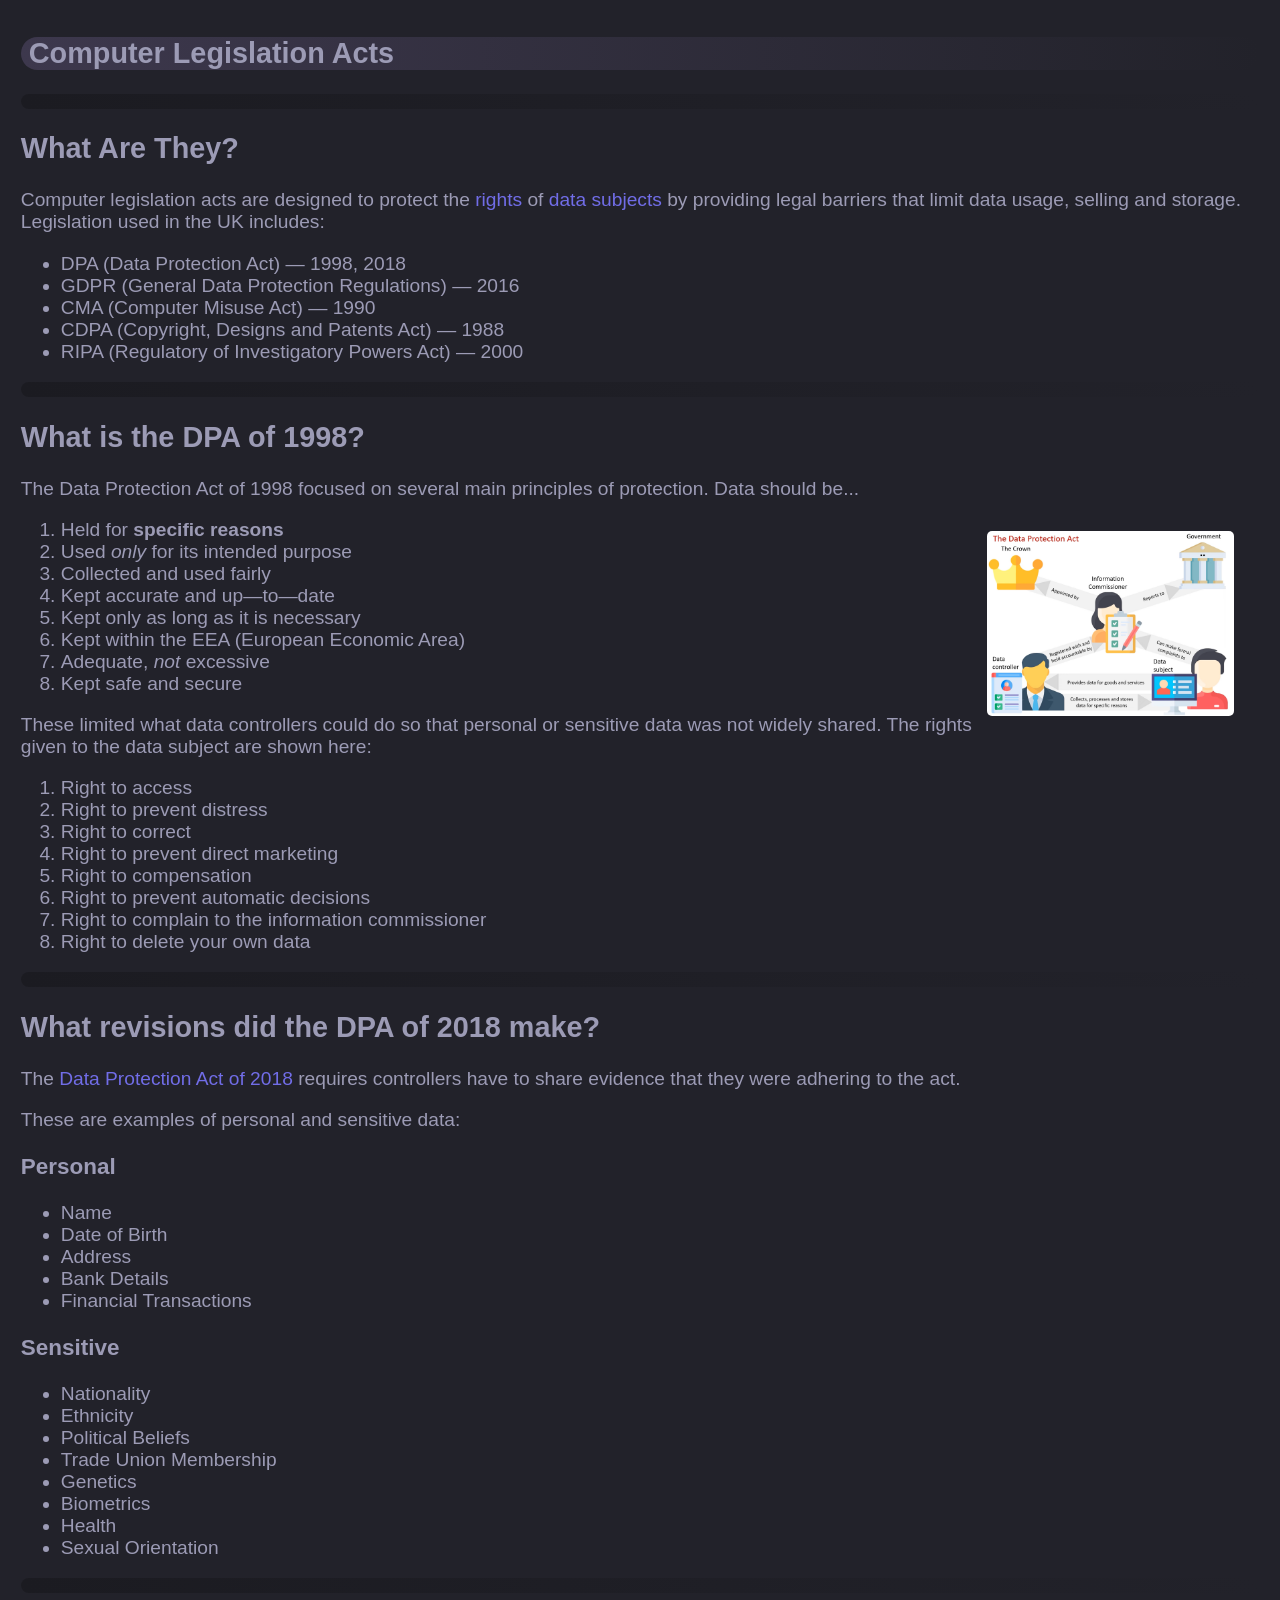
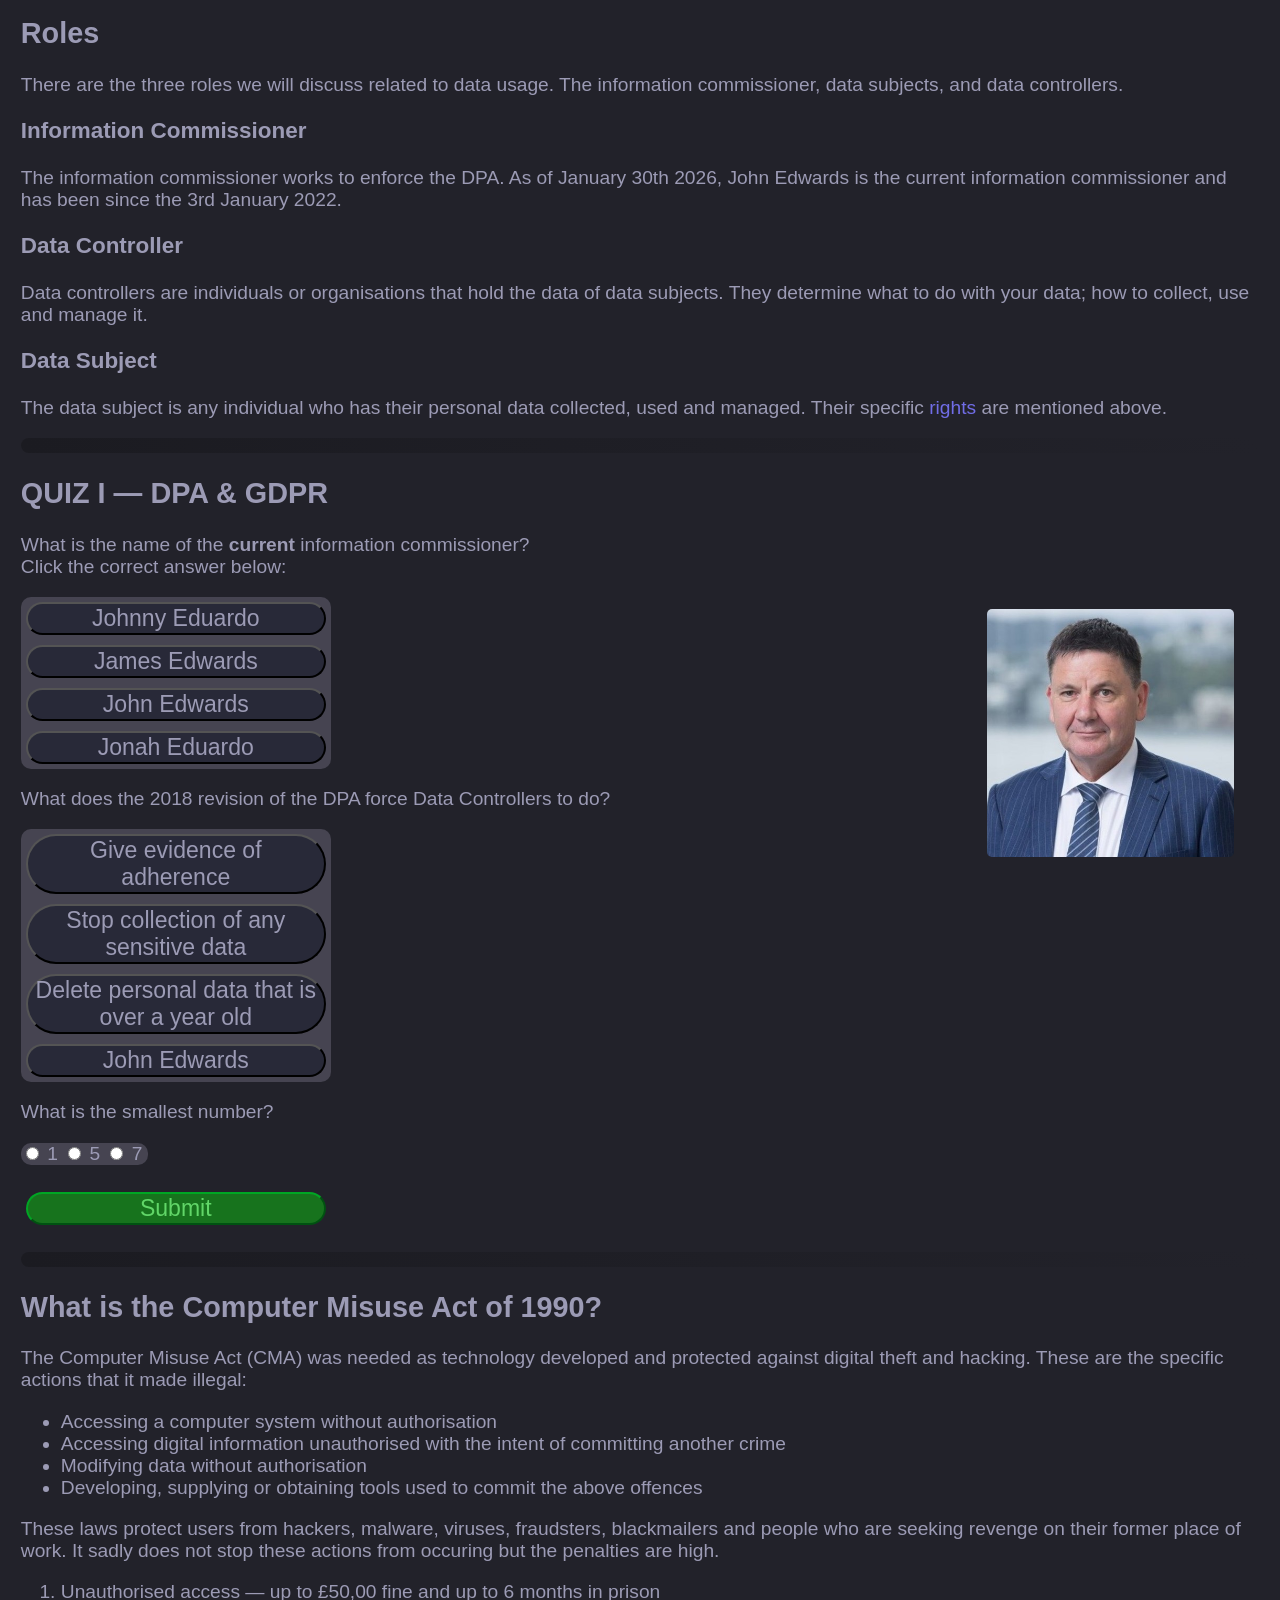
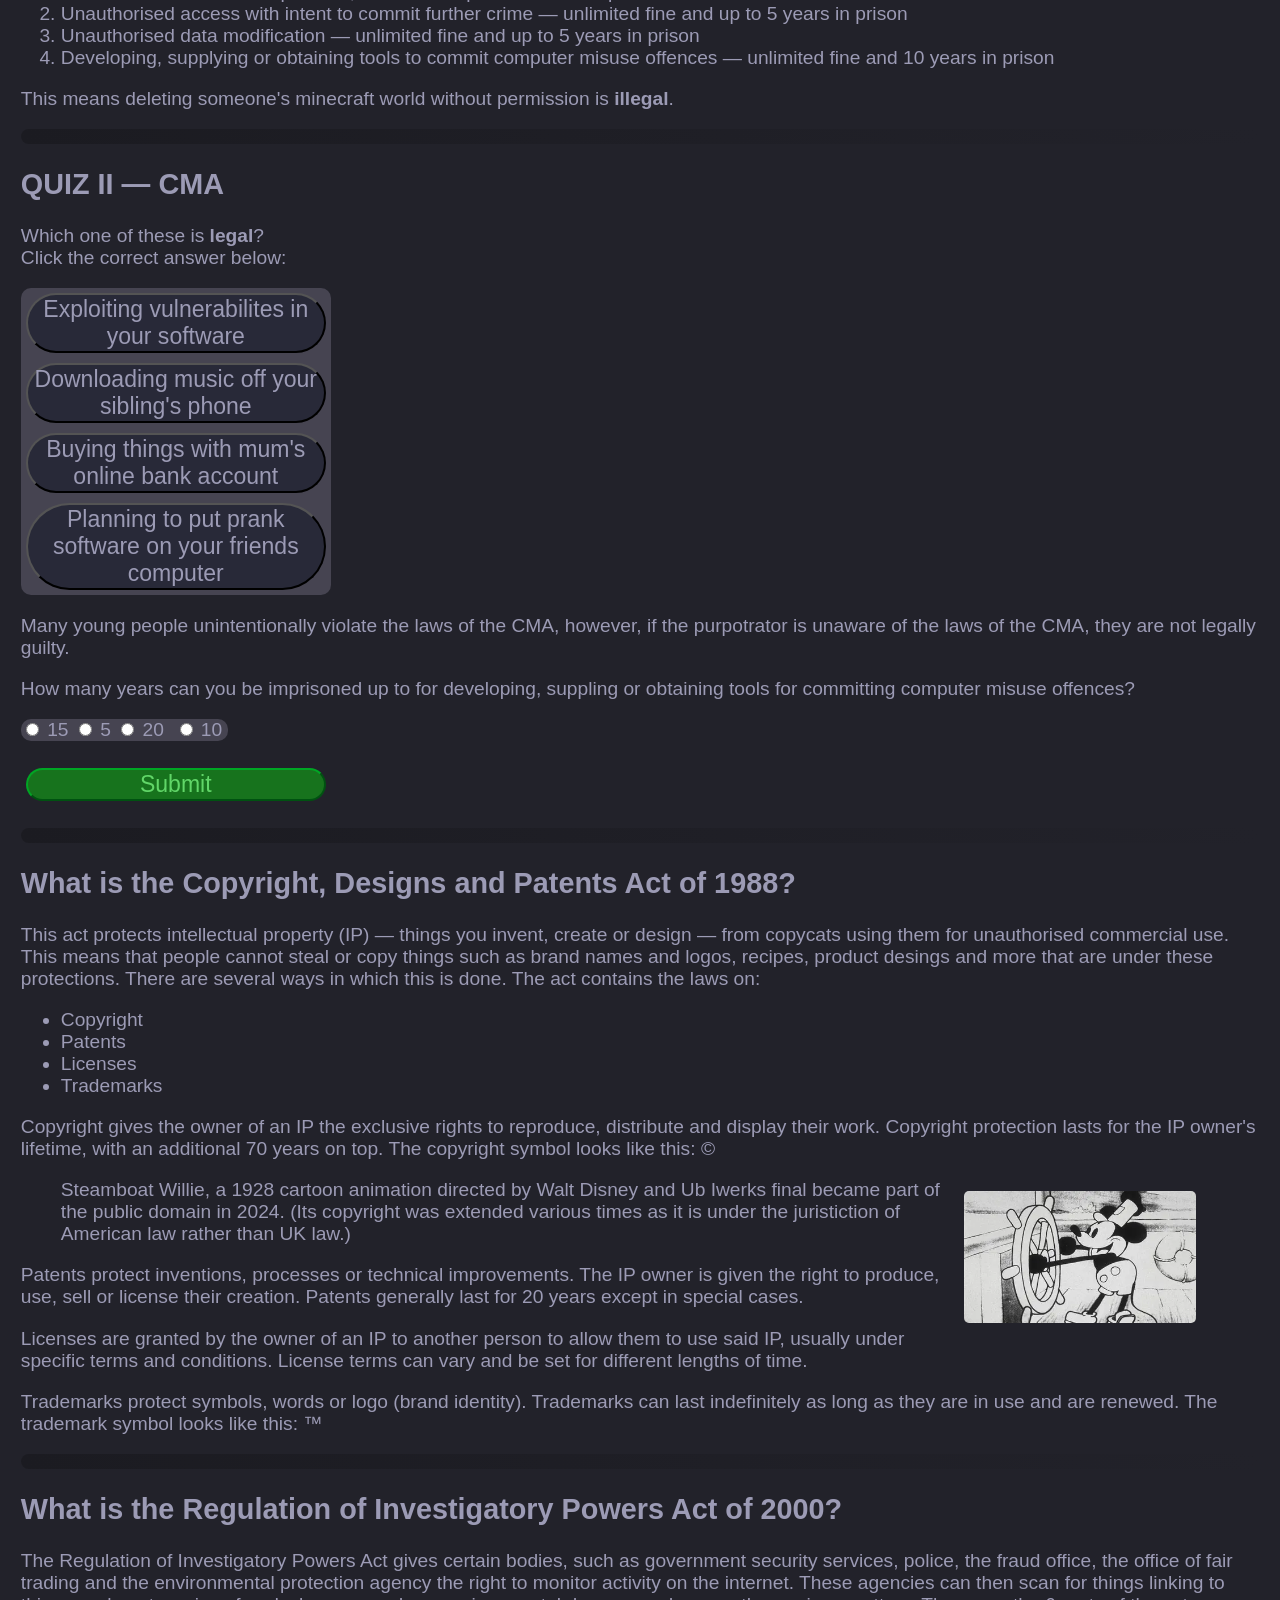
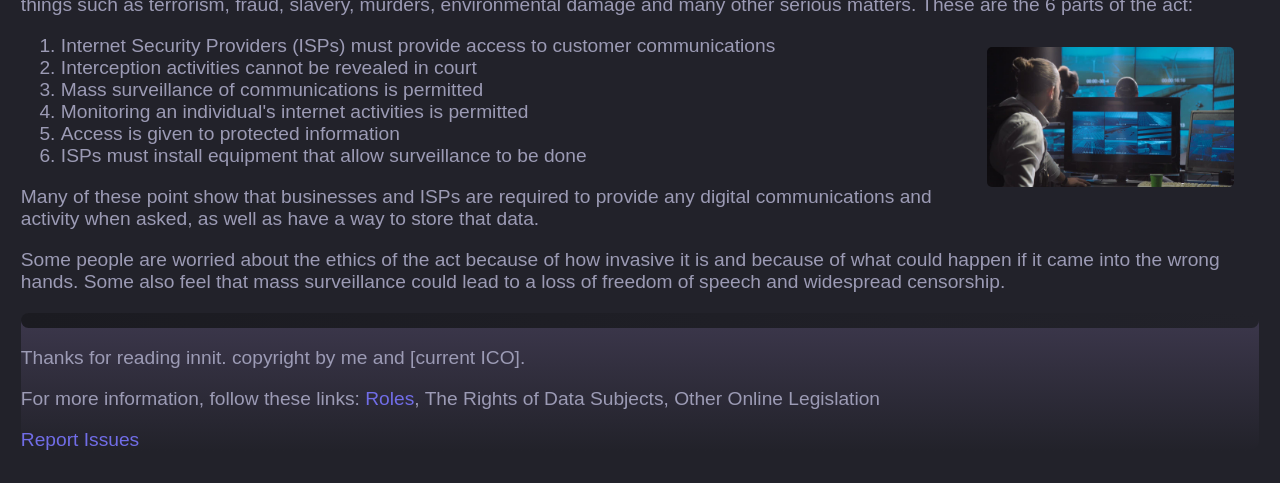
<file: index.html>
<!DOCTYPE html>
<html lang="en">
<head>
    <title>Computer Legislation</title>
    <link rel="stylesheet" href="style.css">
    <script src="script.js"></script>
</head>

<body>

<section>
     <div id="banner">
     <h1>&nbsp;Computer Legislation Acts</h1>
     </div>
     <div id="gap"></div>
     <h2>What Are They?</h2>
     <p>Computer legislation acts are designed to protect the <a id="linki" title="Navigate to Rights" href="#rights">rights</a> of <a id="linki" title="Navigate to Data Subject" href="#datasub"> data subjects</a> by providing legal barriers that limit data usage, selling and storage. Legislation used in the UK includes:</p>
     
        <ul>
            <li>DPA (Data Protection Act) &mdash; 1998, 2018</li>
            <li>GDPR (General Data Protection Regulations) &mdash; 2016</li>
            <li>CMA (Computer Misuse Act) &mdash; 1990</li>
            <li>CDPA (Copyright, Designs and Patents Act) &mdash; 1988</li>
            <li>RIPA (Regulatory of Investigatory Powers Act) &mdash; 2000</li>
        </ul>
        
</section>

<section >
    <div id="gap"></div>
    <h2 id="rights">What is the DPA of 1998?</h2>
    <p>The Data Protection Act of 1998</a> focused on several main principles of protection. Data should be...</p>
            <img id="commcontsubj" src="commcontsubj.png" alt="The roles of information commissioners, data subjects and data controllers">
        <ol>
            <li>Held for <strong>specific reasons</strong></li>
            <li>Used <em>only</em> for its intended purpose</li>
            <li>Collected and used fairly</li>
            <li>Kept accurate and up&mdash;to&mdash;date</li>
            <li>Kept only as long as it is necessary</li>
            <li>Kept within the EEA (European Economic Area)</li>
            <li>Adequate, <em>not</em> excessive</li>
            <li>Kept safe and secure</li>
        </ol>
        <p>These limited what data controllers could do so that personal or sensitive data was not widely shared. The rights given to the data subject are shown here:</p>
            <ol>
                <li>Right to access</li>
                <li>Right to prevent distress</li>
                <li>Right to correct</li>
                <li>Right to prevent direct marketing</li>
                <li>Right to compensation</li>
                <li>Right to prevent automatic decisions</li>
                <li>Right to complain to the information commissioner</li>
                <li>Right to delete your own data</li>
            </ol>
</section>

<section>
    <div id="gap"></div>
    <h2>What revisions did the DPA of 2018 make?</h2>

        <p>The <a id="linki" title="Legislation on the UK Government Website" href="https://www.legislation.gov.uk/ukpga/2018/12/contents/enacted" target="_blank">Data Protection Act of 2018</a> requires controllers have to share evidence that they were adhering to the act.</p>
</section>

<section>
        <p>These are examples of personal and sensitive data:</p>
            <h3>Personal</h3>
            <ul>
                <li>Name</li>
                <li>Date of Birth</li>
                <li>Address</li>
                <li>Bank Details</li>
                <li>Financial Transactions</li>
            </ul>
        
            <h3>Sensitive</h3>
            <ul>
                <li>Nationality</li>
                <li>Ethnicity</li>
                <li>Political Beliefs</li>
                <li>Trade Union Membership</li>
                <li>Genetics</li>
                <li>Biometrics</li>
                <li>Health</li>
                <li>Sexual Orientation</li>
            </ul>  
</section>

<section>
    <div id="gap"></div>
<h2>Roles</h2>
<p>There are the three roles we will discuss related to data usage. The information commissioner, data subjects, and data controllers.</p>
<h3>Information Commissioner</h3>
<p>The information commissioner works to enforce the DPA. As of January 30th 2026, John Edwards is the current information commissioner and has been since the 3rd January 2022.</p>
<h3>Data Controller</h3>
<p>Data controllers are individuals or organisations that hold the data of data subjects. They determine what to do with your data; how to collect, use and manage it.</p>
<h3 id="datasub">Data Subject</h3>
<p>The data subject is any individual who has their personal data collected, used and managed. Their specific <a id="linki" title="Navigate to Rights" href="#rights">rights</a> are mentioned above.</p>
</section>

<section>
    <div id="gap"></div>
<h2>QUIZ I 	&mdash; DPA & GDPR</h2>
<p>What is the name of the <strong>current</strong> information commissioner? <br> Click the correct answer below:</p>
<img id="ico" src="ICO.jpg" alt="Current ICO">
<div class="quizbox">
<button class="quiz-incorrect" onclick="alert('Incorrect.')">Johnny Eduardo</button>
<button class="quiz-incorrect" onclick="alert('Incorrect.')">James Edwards</button>
<button class="quiz-correct" onclick="alert('Correct!')">John Edwards</button>
<button class="quiz-incorrect" onclick="alert('Incorrect.')">Jonah Eduardo</button>
</div>

<p>What does the 2018 revision of the DPA force Data Controllers to do? </p>
<div class="quizbox">
<button class="quiz-correct" onclick="alert('Correct.')">Give evidence of adherence</button>
<button class="quiz-incorrect" onclick="alert('Incorrect.')">Stop collection of any sensitive data</button>
<button class="quiz-incorrect" onclick="alert('Inorrect!')">Delete personal data that is over a year old</button>
<button class="quiz-incorrect" onclick="alert('Sadly not.')">John Edwards</button>
</div>

    <p>What is the smallest number?</p>
<div id="radioQ1">
    <label>
    <input type="radio" name="rq1" value="1" class="radioQ1"> 1
    </label>
    <label>
    <input type="radio" name="rq1" value="5" class="radioQ1"> 5
    </label>
    <label>
    <input type="radio" name="rq1" value="7" class="radioQ1"> 7&nbsp;
    </label>
</div>
<br>
<button class="submit" onclick="quizResponseRq1()">Submit</button>
<br><br/>
</section>

</section>
    <div id="gap"></div>
    <h2>What is the Computer Misuse Act of 1990?</h2>
    <p>The Computer Misuse Act (CMA) was needed as technology developed and protected against digital theft and hacking. These are the specific actions that it made illegal:
    </p>
        <ul>
            <li>Accessing a computer system without authorisation</li>
            <li>Accessing digital information unauthorised with the intent of committing another crime</li>
            <li>Modifying data without authorisation</li>
            <li>Developing, supplying or obtaining tools used to commit the above offences</li>
        </ul>
        <p>These laws protect users from hackers, malware, viruses, fraudsters, blackmailers and people who are seeking revenge on their former place of work. It sadly does not stop these actions from occuring but the penalties are high.</p>
        <ol>
            <li>Unauthorised access &mdash; up to £50,00 fine and up to 6 months in prison</li>
            <li>Unauthorised access with intent to commit further crime &mdash; unlimited fine and up to 5 years in prison</li>
            <li>Unauthorised data modification &mdash; unlimited fine and up to 5 years in prison</li>
            <li>Developing, supplying or obtaining tools to commit computer misuse offences &mdash; unlimited fine and 10 years in prison</li>
        </ol>
        <p>This means deleting someone's minecraft world without permission is <strong>illegal</strong>.
        </p>
<section>

<section>
    <div id="gap"></div>
<h2>QUIZ II &mdash; CMA</h2>
<p>Which one of these is <strong>legal</strong>? <br> Click the correct answer below:</p>
<div class="quizbox">
<button class="quiz-correct" onclick="alert('Correct! This is because it is your own software. You have your own consent to make changes and your intent is just patching weaknesses in your code.')">Exploiting vulnerabilites in your software</button>
<button class="quiz-incorrect" onclick="alert('Incorrect.')">Downloading music off your sibling's phone</button>
<button class="quiz-incorrect" onclick="alert('Incorrect. Please try again.')">Buying things with mum's online bank account</button>
<button class="quiz-incorrect" onclick="alert('Incorrect. Please try again.')">Planning to put prank software on your friends computer</button>
</div>
<p>Many young people unintentionally violate the laws of the CMA, however, if the purpotrator is unaware of the laws of the CMA, they are not legally guilty.</p>
    <p>How many years can you be imprisoned up to for developing, suppling or obtaining tools for committing computer misuse offences?</p>
<div id="radioQ1">
    <label>
    <input type="radio" name="rq2" value="15" class="radioQ1"> 15
    </label>
    <label>
    <input type="radio" name="rq2" value="5" class="radioQ1"> 5
    </label>
    <label>
    <input type="radio" name="rq2" value="20" class="radioQ1"> 20&nbsp;
    </label>
    <label>
    <input type="radio" name="rq2" value="10" class="radioQ1"> 10&nbsp;
</div>
<br>
<button class="submit" onclick="quizResponseRq2()">Submit</button>
<br><br/>
</section>

<section>
    <div id="gap"></div>
    <h2>What is the Copyright, Designs and Patents Act of 1988?</h2>
    <p>This act protects intellectual property (IP) &mdash; things you invent, create or design &mdash; from copycats using them for unauthorised commercial use. This means that people cannot steal or copy things such as brand names and logos, recipes, product desings and more that are under these protections. There are several ways in which this is done. The act contains the laws on:</p>
    
    <ul>
        <li>Copyright</li>
        <li>Patents</li>
        <li>Licenses</li>
        <li>Trademarks</li>
    </ul>
    <p>Copyright gives the owner of an IP the exclusive rights to reproduce, distribute and display their work. Copyright protection lasts for the IP owner's lifetime, with an additional 70 years on top. The copyright symbol looks like this: © </p>
            <figure>
    <img id="Steamboat Willie" src="Steamboat Willie.webp" alt="Steamboat Willie (the first verison of Mickey Mouse)">
    <figcaption>Steamboat Willie, a 1928 cartoon animation directed by Walt Disney and Ub Iwerks final became part of the public domain in 2024. (Its copyright was extended various times as it is under the juristiction of American law rather than UK law.)</figcaption>
    </figure>
    <p>Patents protect inventions, processes or technical improvements. The IP owner is given the right to produce, use, sell or license their creation. Patents generally last for 20 years except in special cases. </p>
    <p>Licenses are granted by the owner of an IP to another person to allow them to use said IP, usually under specific terms and conditions. License terms can vary and be set for different lengths of time.</p>
    <p>Trademarks protect symbols, words or logo (brand identity). Trademarks can last indefinitely as long as they are in use and are renewed. The trademark symbol looks like this: ™</p>
</section>

<section>
    <div id="gap"></div>
    <h2>What is the Regulation of Investigatory Powers Act of 2000?</h2>
    <p>The Regulation of Investigatory Powers Act gives certain bodies, such as government security services, police, the fraud office, the office of fair trading and the environmental protection agency the right to monitor activity on the internet. These agencies can then scan for things linking to things such as terrorism, fraud, slavery, murders, environmental damage and many other serious matters. These are the 6 parts of the act:</p>
    <img id="ripa" src="RIPA.jpeg" alt="Surveillance team looking at multiple different screens">
    <ol>
        <li>Internet Security Providers (ISPs) must provide access to customer communications</li>
        <li>Interception activities cannot be revealed in court</li>
        <li>Mass surveillance of communications is permitted</li>
        <li>Monitoring an individual's internet activities is permitted</li>
        <li>Access is given to protected information</li>
        <li>ISPs must install equipment that allow surveillance to be done</li>
    </ol>
    <p>Many of these point show that businesses and ISPs are required to provide any digital communications and activity when asked, as well as have a way to store that data.</p>
    <p>Some people are worried about the ethics of the act because of how invasive it is and because of what could happen if it came into the wrong hands. Some also feel that mass surveillance could lead to a loss of freedom of speech and widespread censorship.</p>
</section>





<footer id="bottomplate">
    <div id="gap"></div>
    <p>Thanks for reading innit. copyright by me and [current ICO].</p>
    <p>For more information, follow these links: <a target="_blank" title="Video on the roles present in the DPA" id="linki" href="https://www.youtube.com/watch?v=dQw4w9WgXcQ">Roles</a>, The Rights of Data Subjects, Other Online Legislation</p>
    <a id="linki" href="https://github.com/LinusRiches/HTML-Computer-Legislations/issues"><p>Report Issues</p></a>
</footer>

</body>
</html>
</file>
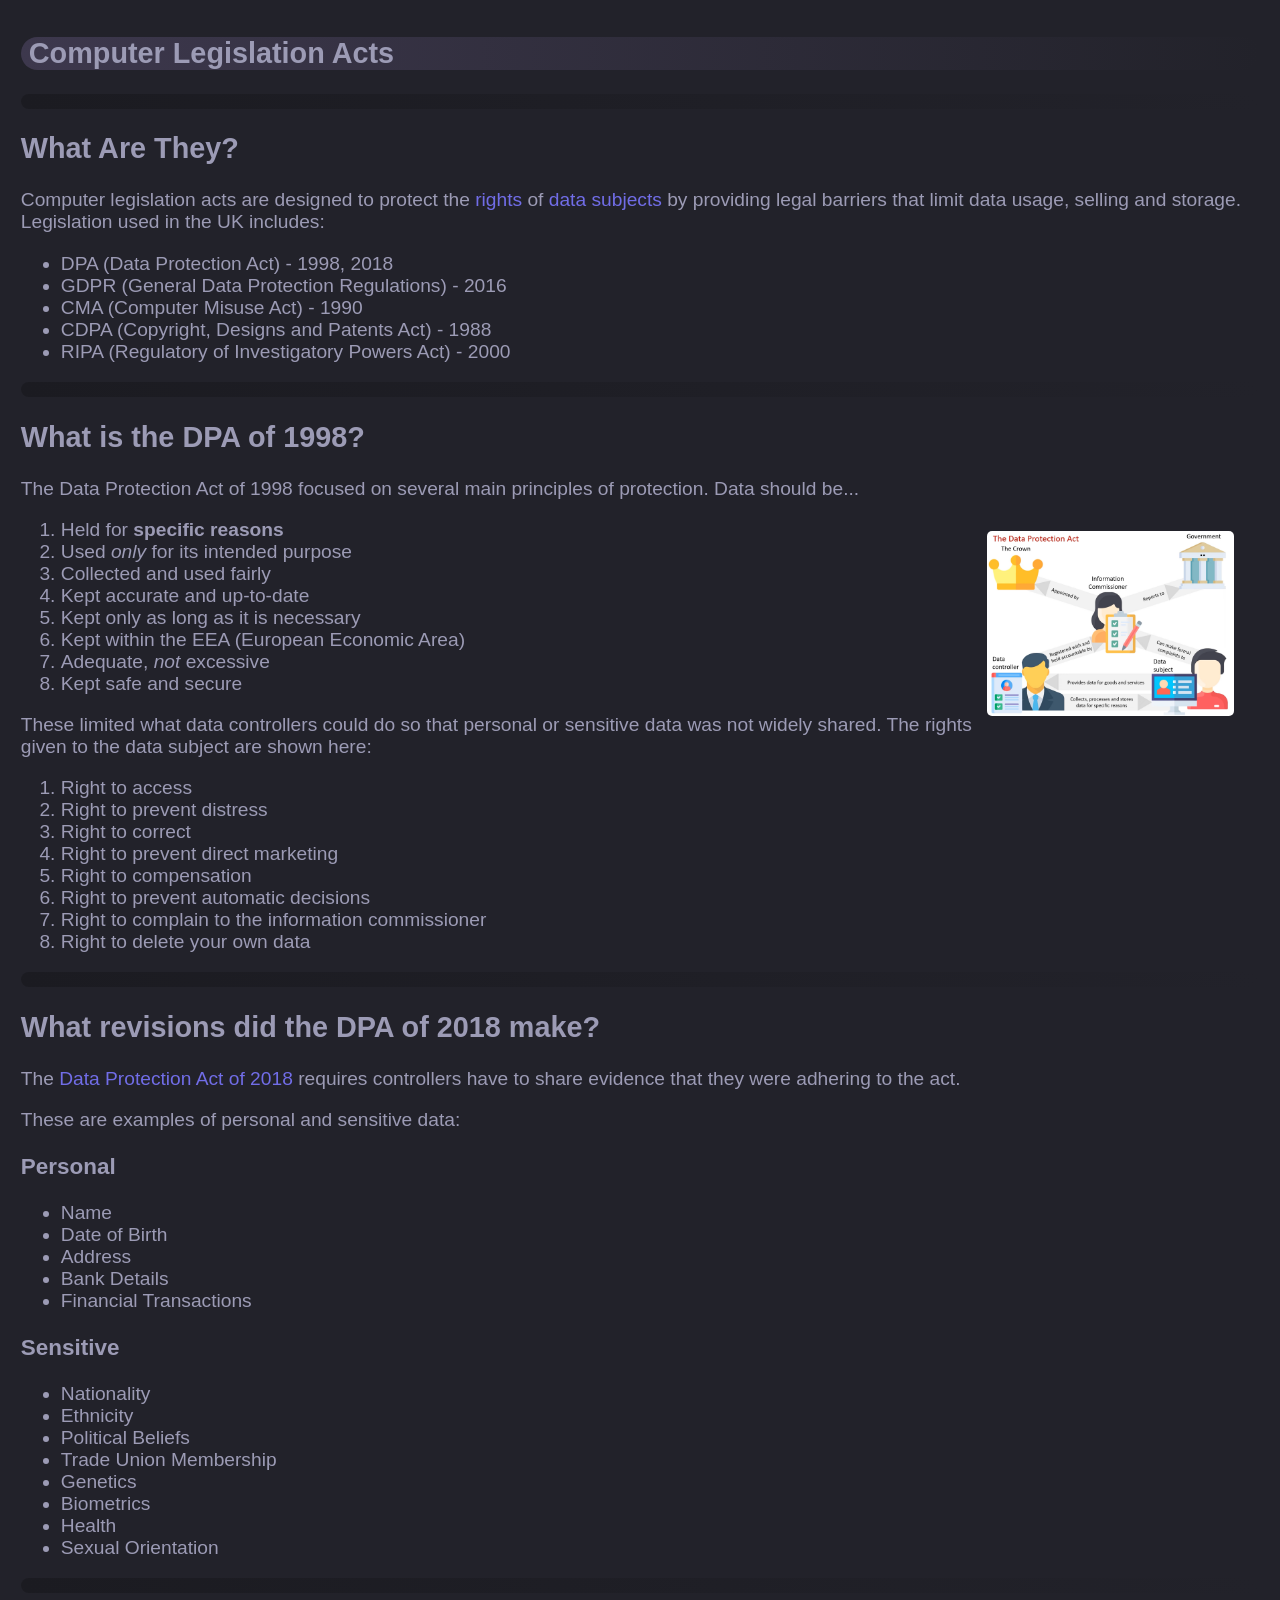
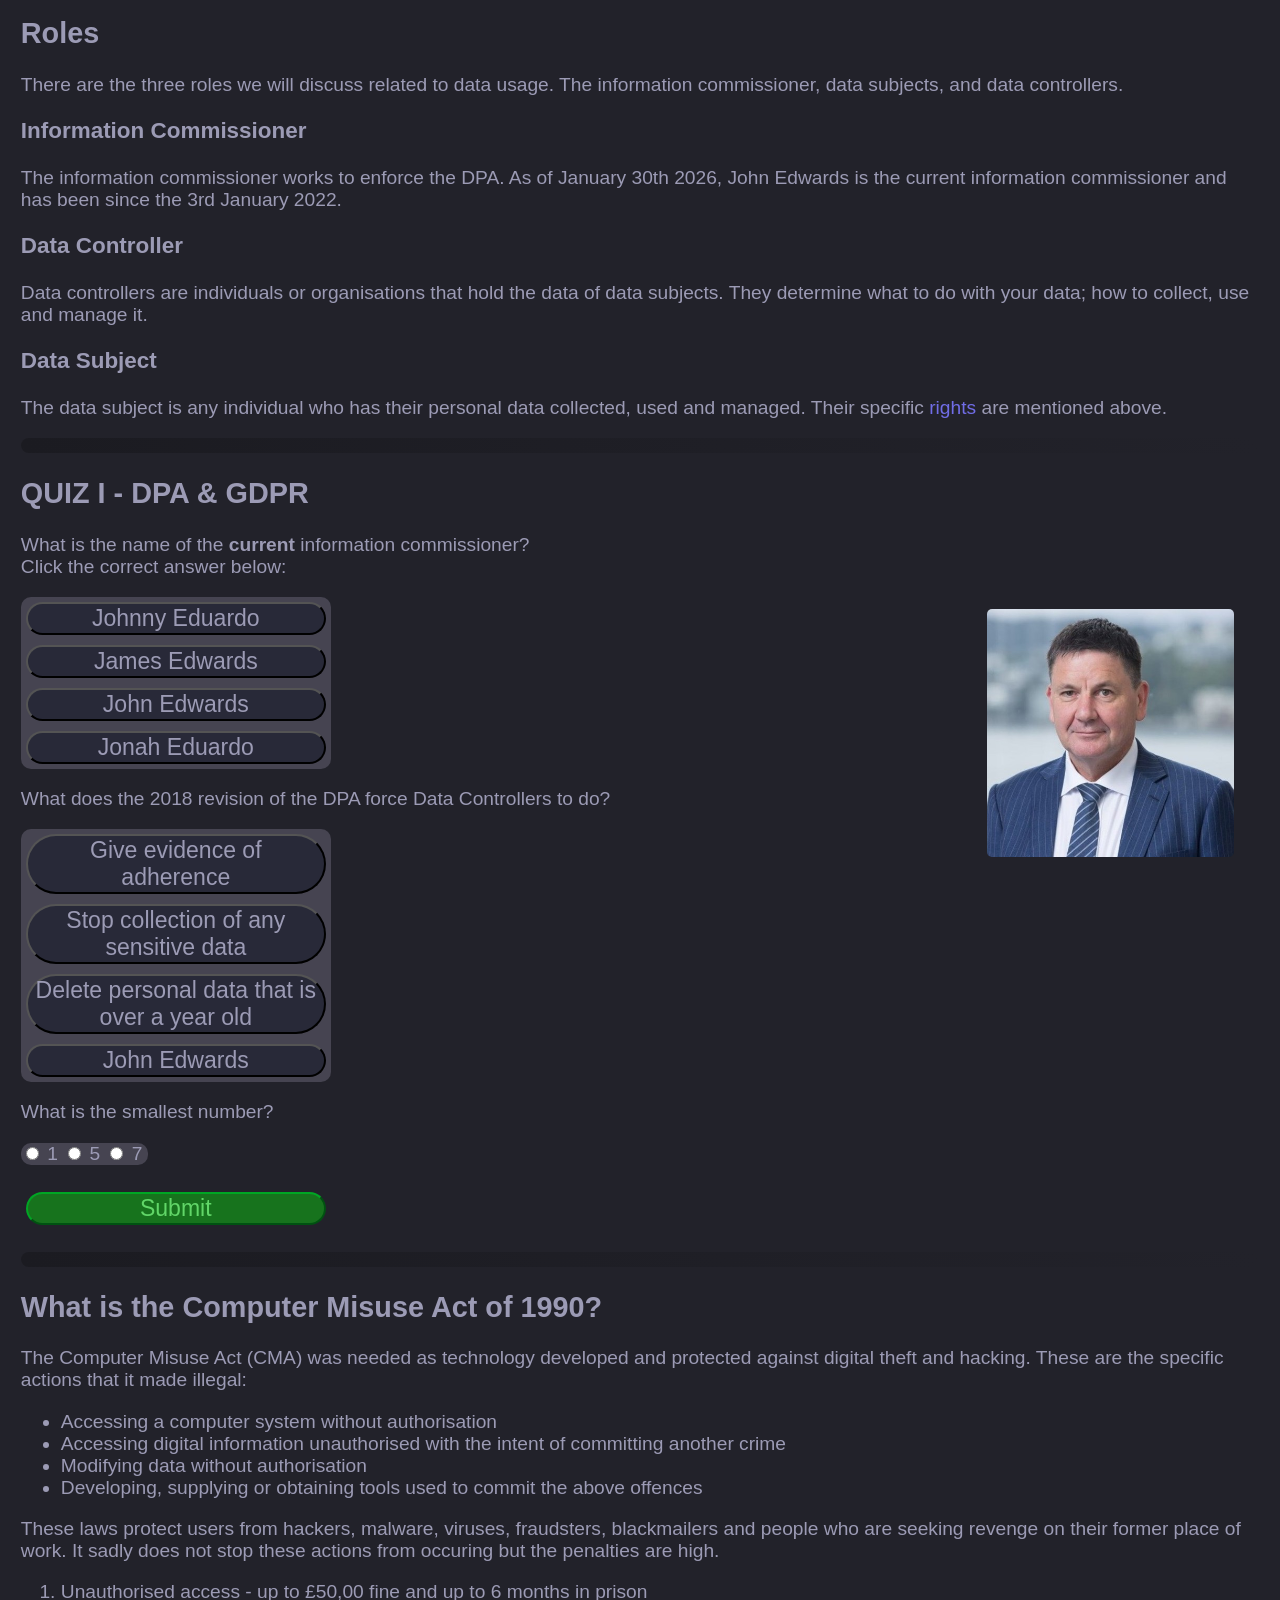
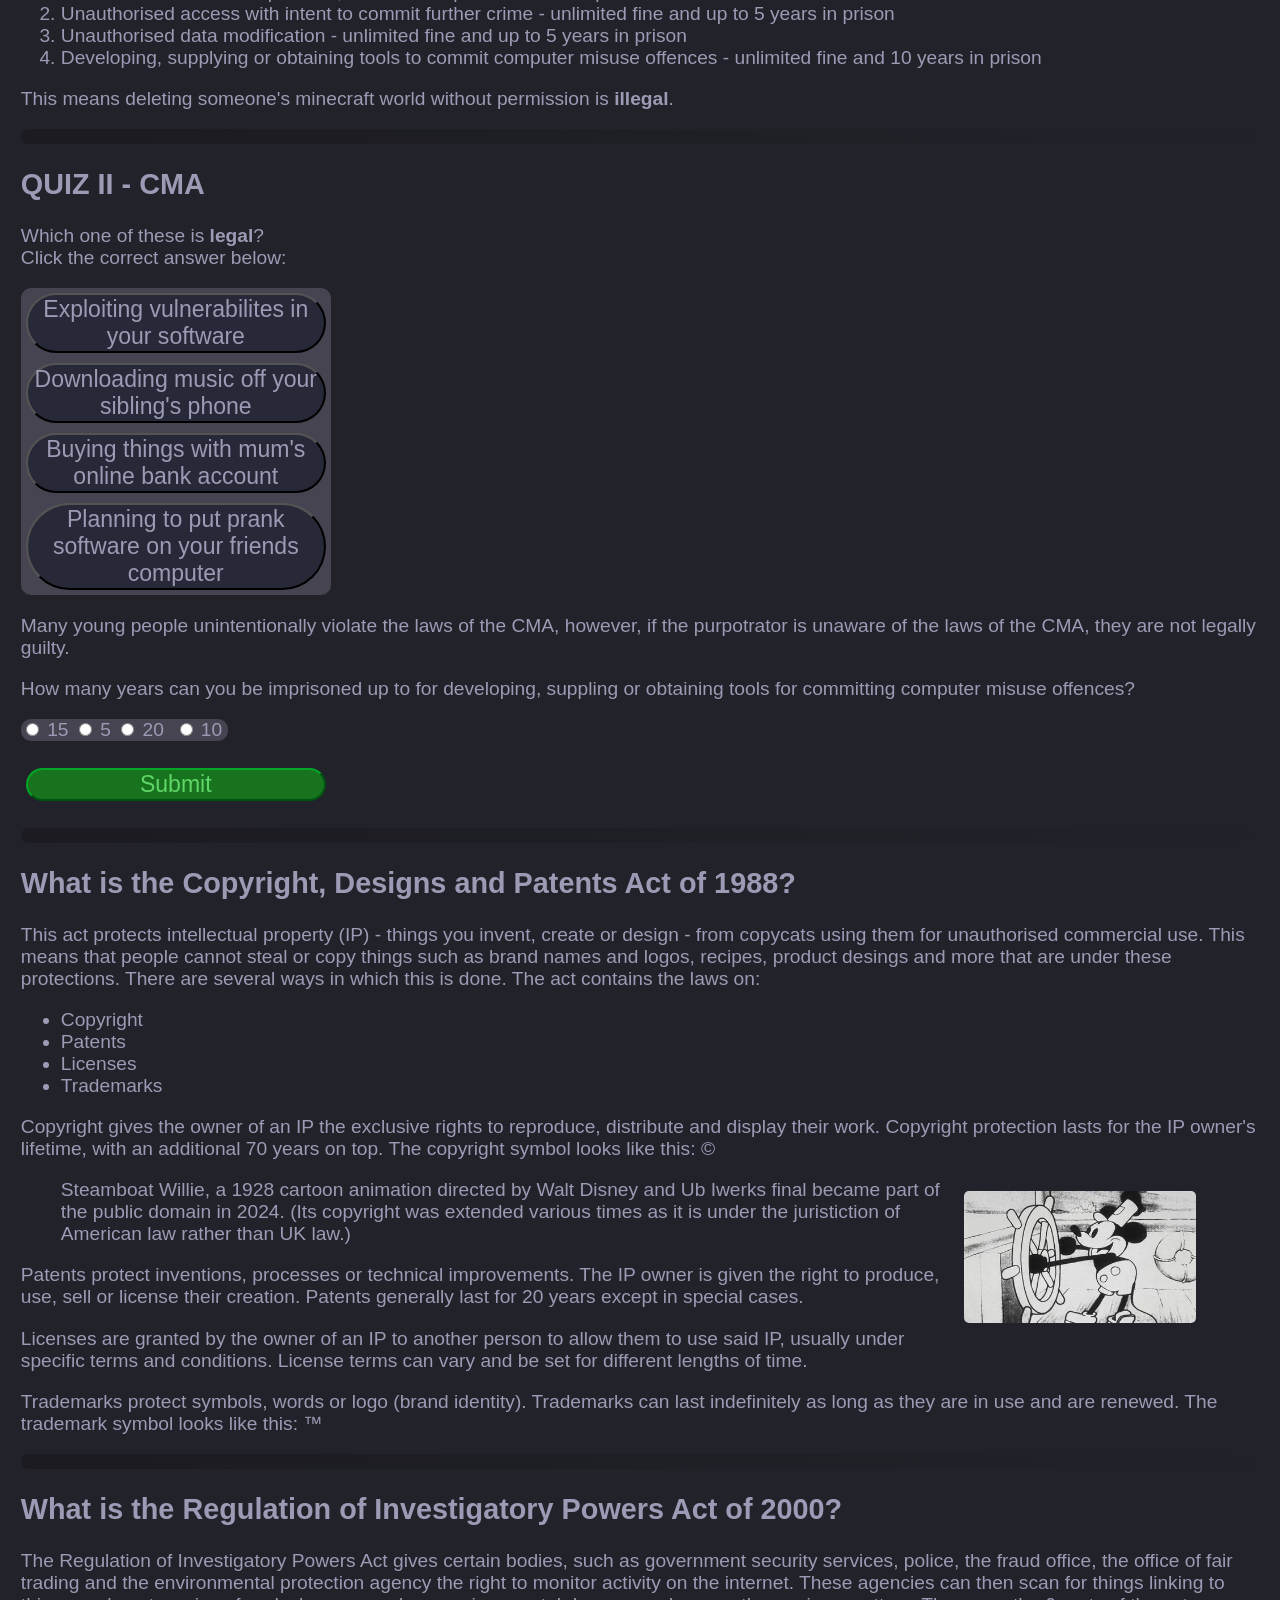
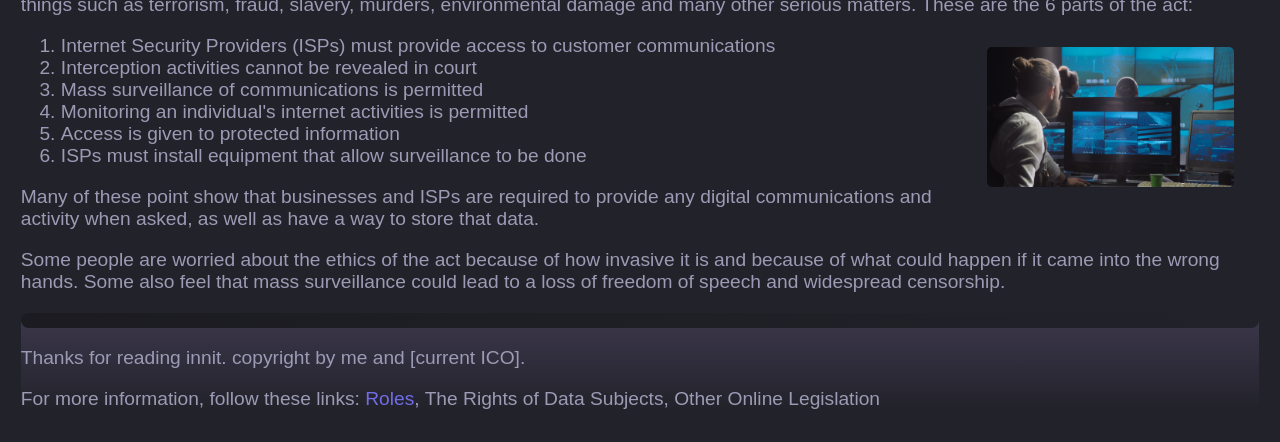
<file: HTML Computer Legislations.html>
<!DOCTYPE html>
<html lang="en">
<head>
    <title>Computer Legislation</title>
    <link rel="stylesheet" href="style.css">
    <script src="script.js"></script>
</head>

<body>

<section>
     <div id="banner">
     <h1>&nbsp;Computer Legislation Acts</h1>
     </div>
     <div id="gap"></div>
     <h2>What Are They?</h2>
     <p>Computer legislation acts are designed to protect the <a id="linki" title="Navigate to Rights" href="#rights">rights</a> of <a id="linki" title="Navigate to Data Subject" href="#datasub"> data subjects</a> by providing legal barriers that limit data usage, selling and storage. Legislation used in the UK includes:</p>
     
        <ul>
            <li>DPA (Data Protection Act) - 1998, 2018</li>
            <li>GDPR (General Data Protection Regulations) - 2016</li>
            <li>CMA (Computer Misuse Act) - 1990</li>
            <li>CDPA (Copyright, Designs and Patents Act) - 1988</li>
            <li>RIPA (Regulatory of Investigatory Powers Act) - 2000</li>
        </ul>
        
</section>

<section >
    <div id="gap"></div>
    <h2 id="rights">What is the DPA of 1998?</h2>
    <p>The Data Protection Act of 1998</a> focused on several main principles of protection. Data should be...</p>
            <img id="commcontsubj" src="commcontsubj.png" alt="The roles of information commissioners, data subjects and data controllers">
        <ol>
            <li>Held for <strong>specific reasons</strong></li>
            <li>Used <em>only</em> for its intended purpose</li>
            <li>Collected and used fairly</li>
            <li>Kept accurate and up-to-date</li>
            <li>Kept only as long as it is necessary</li>
            <li>Kept within the EEA (European Economic Area)</li>
            <li>Adequate, <em>not</em> excessive</li>
            <li>Kept safe and secure</li>
        </ol>
        <p>These limited what data controllers could do so that personal or sensitive data was not widely shared. The rights given to the data subject are shown here:</p>
            <ol>
                <li>Right to access</li>
                <li>Right to prevent distress</li>
                <li>Right to correct</li>
                <li>Right to prevent direct marketing</li>
                <li>Right to compensation</li>
                <li>Right to prevent automatic decisions</li>
                <li>Right to complain to the information commissioner</li>
                <li>Right to delete your own data</li>
            </ol>
</section>

<section>
    <div id="gap"></div>
    <h2>What revisions did the DPA of 2018 make?</h2>

        <p>The <a id="linki" title="Legislation on the UK Government Website" href="https://www.legislation.gov.uk/ukpga/2018/12/contents/enacted" target="_blank">Data Protection Act of 2018</a> requires controllers have to share evidence that they were adhering to the act.</p>
</section>

<section>
        <p>These are examples of personal and sensitive data:</p>
            <h3>Personal</h3>
            <ul>
                <li>Name</li>
                <li>Date of Birth</li>
                <li>Address</li>
                <li>Bank Details</li>
                <li>Financial Transactions</li>
            </ul>
        
            <h3>Sensitive</h3>
            <ul>
                <li>Nationality</li>
                <li>Ethnicity</li>
                <li>Political Beliefs</li>
                <li>Trade Union Membership</li>
                <li>Genetics</li>
                <li>Biometrics</li>
                <li>Health</li>
                <li>Sexual Orientation</li>
            </ul>  
</section>

<section>
    <div id="gap"></div>
<h2>Roles</h2>
<p>There are the three roles we will discuss related to data usage. The information commissioner, data subjects, and data controllers.</p>
<h3>Information Commissioner</h3>
<p>The information commissioner works to enforce the DPA. As of January 30th 2026, John Edwards is the current information commissioner and has been since the 3rd January 2022.</p>
<h3>Data Controller</h3>
<p>Data controllers are individuals or organisations that hold the data of data subjects. They determine what to do with your data; how to collect, use and manage it.</p>
<h3 id="datasub">Data Subject</h3>
<p>The data subject is any individual who has their personal data collected, used and managed. Their specific <a id="linki" title="Navigate to Rights" href="#rights">rights</a> are mentioned above.</p>
</section>

<section>
    <div id="gap"></div>
<h2>QUIZ I - DPA & GDPR</h2>
<p>What is the name of the <strong>current</strong> information commissioner? <br> Click the correct answer below:</p>
<img id="ico" src="ICO.jpg" alt="Current ICO">
<div class="quizbox">
<button class="quiz-incorrect" onclick="alert('Incorrect.')">Johnny Eduardo</button>
<button class="quiz-incorrect" onclick="alert('Incorrect.')">James Edwards</button>
<button class="quiz-correct" onclick="alert('Correct!')">John Edwards</button>
<button class="quiz-incorrect" onclick="alert('Incorrect.')">Jonah Eduardo</button>
</div>

<p>What does the 2018 revision of the DPA force Data Controllers to do? </p>
<div class="quizbox">
<button class="quiz-correct" onclick="alert('Correct.')">Give evidence of adherence</button>
<button class="quiz-incorrect" onclick="alert('Incorrect.')">Stop collection of any sensitive data</button>
<button class="quiz-incorrect" onclick="alert('Inorrect!')">Delete personal data that is over a year old</button>
<button class="quiz-incorrect" onclick="alert('Sadly not.')">John Edwards</button>
</div>

    <p>What is the smallest number?</p>
<div id="radioQ1">
    <label>
    <input type="radio" name="rq1" value="1" class="radioQ1"> 1
    </label>
    <label>
    <input type="radio" name="rq1" value="5" class="radioQ1"> 5
    </label>
    <label>
    <input type="radio" name="rq1" value="7" class="radioQ1"> 7&nbsp;
    </label>
</div>
<br>
<button class="submit" onclick="quizResponseRq1()">Submit</button>
<br><br/>
</section>

</section>
    <div id="gap"></div>
    <h2>What is the Computer Misuse Act of 1990?</h2>
    <p>The Computer Misuse Act (CMA) was needed as technology developed and protected against digital theft and hacking. These are the specific actions that it made illegal:
    </p>
        <ul>
            <li>Accessing a computer system without authorisation</li>
            <li>Accessing digital information unauthorised with the intent of committing another crime</li>
            <li>Modifying data without authorisation</li>
            <li>Developing, supplying or obtaining tools used to commit the above offences</li>
        </ul>
        <p>These laws protect users from hackers, malware, viruses, fraudsters, blackmailers and people who are seeking revenge on their former place of work. It sadly does not stop these actions from occuring but the penalties are high.</p>
        <ol>
            <li>Unauthorised access - up to £50,00 fine and up to 6 months in prison</li>
            <li>Unauthorised access with intent to commit further crime - unlimited fine and up to 5 years in prison</li>
            <li>Unauthorised data modification - unlimited fine and up to 5 years in prison</li>
            <li>Developing, supplying or obtaining tools to commit computer misuse offences - unlimited fine and 10 years in prison</li>
        </ol>
        <p>This means deleting someone's minecraft world without permission is <strong>illegal</strong>.
        </p>
<section>

<section>
    <div id="gap"></div>
<h2>QUIZ II - CMA</h2>
<p>Which one of these is <strong>legal</strong>? <br> Click the correct answer below:</p>
<div class="quizbox">
<button class="quiz-correct" onclick="alert('Correct! This is because it is your own software. You have your own consent to make changes and your intent is just patching weaknesses in your code.')">Exploiting vulnerabilites in your software</button>
<button class="quiz-incorrect" onclick="alert('Incorrect.')">Downloading music off your sibling's phone</button>
<button class="quiz-incorrect" onclick="alert('Incorrect. Please try again.')">Buying things with mum's online bank account</button>
<button class="quiz-incorrect" onclick="alert('Incorrect. Please try again.')">Planning to put prank software on your friends computer</button>
</div>
<p>Many young people unintentionally violate the laws of the CMA, however, if the purpotrator is unaware of the laws of the CMA, they are not legally guilty.</p>
    <p>How many years can you be imprisoned up to for developing, suppling or obtaining tools for committing computer misuse offences?</p>
<div id="radioQ1">
    <label>
    <input type="radio" name="rq2" value="15" class="radioQ1"> 15
    </label>
    <label>
    <input type="radio" name="rq2" value="5" class="radioQ1"> 5
    </label>
    <label>
    <input type="radio" name="rq2" value="20" class="radioQ1"> 20&nbsp;
    </label>
    <label>
    <input type="radio" name="rq2" value="10" class="radioQ1"> 10&nbsp;
</div>
<br>
<button class="submit" onclick="quizResponseRq2()">Submit</button>
<br><br/>
</section>

<section>
    <div id="gap"></div>
    <h2>What is the Copyright, Designs and Patents Act of 1988?</h2>
    <p>This act protects intellectual property (IP) - things you invent, create or design - from copycats using them for unauthorised commercial use. This means that people cannot steal or copy things such as brand names and logos, recipes, product desings and more that are under these protections. There are several ways in which this is done. The act contains the laws on:</p>
    
    <ul>
        <li>Copyright</li>
        <li>Patents</li>
        <li>Licenses</li>
        <li>Trademarks</li>
    </ul>
    <p>Copyright gives the owner of an IP the exclusive rights to reproduce, distribute and display their work. Copyright protection lasts for the IP owner's lifetime, with an additional 70 years on top. The copyright symbol looks like this: © </p>
            <figure>
    <img id="Steamboat Willie" src="Steamboat Willie.webp" alt="Steamboat Willie (the first verison of Mickey Mouse)">
    <figcaption>Steamboat Willie, a 1928 cartoon animation directed by Walt Disney and Ub Iwerks final became part of the public domain in 2024. (Its copyright was extended various times as it is under the juristiction of American law rather than UK law.)</figcaption>
    </figure>
    <p>Patents protect inventions, processes or technical improvements. The IP owner is given the right to produce, use, sell or license their creation. Patents generally last for 20 years except in special cases. </p>
    <p>Licenses are granted by the owner of an IP to another person to allow them to use said IP, usually under specific terms and conditions. License terms can vary and be set for different lengths of time.</p>
    <p>Trademarks protect symbols, words or logo (brand identity). Trademarks can last indefinitely as long as they are in use and are renewed. The trademark symbol looks like this: ™</p>
</section>

<section>
    <div id="gap"></div>
    <h2>What is the Regulation of Investigatory Powers Act of 2000?</h2>
    <p>The Regulation of Investigatory Powers Act gives certain bodies, such as government security services, police, the fraud office, the office of fair trading and the environmental protection agency the right to monitor activity on the internet. These agencies can then scan for things linking to things such as terrorism, fraud, slavery, murders, environmental damage and many other serious matters. These are the 6 parts of the act:</p>
    <img id="ripa" src="RIPA.jpeg" alt="Surveillance team looking at multiple different screens">
    <ol>
        <li>Internet Security Providers (ISPs) must provide access to customer communications</li>
        <li>Interception activities cannot be revealed in court</li>
        <li>Mass surveillance of communications is permitted</li>
        <li>Monitoring an individual's internet activities is permitted</li>
        <li>Access is given to protected information</li>
        <li>ISPs must install equipment that allow surveillance to be done</li>
    </ol>
    <p>Many of these point show that businesses and ISPs are required to provide any digital communications and activity when asked, as well as have a way to store that data.</p>
    <p>Some people are worried about the ethics of the act because of how invasive it is and because of what could happen if it came into the wrong hands. Some also feel that mass surveillance could lead to a loss of freedom of speech and widespread censorship.</p>
</section>





<section id="bottomplate">
    <div id="gap"></div>
    <p>Thanks for reading innit. copyright by me and [current ICO].</p>
    <p>For more information, follow these links: <a target="_blank" title="Video on the roles present in the DPA" id="linki" href="https://www.youtube.com/watch?v=dQw4w9WgXcQ">Roles</a>, The Rights of Data Subjects, Other Online Legislation</p>
</section>

</body>
</html>
</file>
<file: style.css>
/*General*/

html{scroll-behavior: smooth; margin: 1%;}

body{font-family: 'Gill Sans', 'Gill Sans MT', Calibri, 'Trebuchet MS', sans-serif; color:rgb(156, 155, 181); background-color: rgb(34, 34, 42); font-size: larger;}

#gap{height: 15px; background-image: linear-gradient(to right, rgb(27, 27, 33), rgb(34, 34, 42)); border-radius: 100px;}

#banner{background-image: linear-gradient(to right, rgb(61, 56, 77), rgb(34, 34, 42));height: auto; border-radius: 100px;}

#bottomplate {background-image: linear-gradient(to bottom, rgb(61, 56, 77), rgb(34, 34, 42)); border-radius: 10px;}

/*Picture*/

img{float:right; width:20%; margin: 1%; margin-right: 2%; border-radius: 5px;}

/*Quiz*/

button{background-color: rgb(40, 41, 56); color: rgb(156, 155, 181); font-family: 'Gill Sans', 'Gill Sans MT', Calibri, 'Trebuchet MS', sans-serif; font-size: larger; width: 300px; border-radius: 100px; margin: 5px; transition: 0.25s ease;}
button:hover{background-color: rgb(90, 90, 111); color: rgb(255, 255, 255);border-color: rgb(255, 255, 255); cursor: pointer;}
.submit{background-color: rgb(23, 115, 29); color:rgb(97, 214, 104); border-color: rgb(0, 166, 36);}
.submit:hover{background-color: rgb(0, 200, 13); color:rgb(244, 255, 245); border-color: rgb(0, 255, 55);}
#radioQ1{accent-color: rgb(192, 190, 255);background-color: rgb(70, 68, 81); width: fit-content; border-radius: 10px;}
.quizbox{background-color: rgb(70, 68, 81); width: min-content; border-radius: 10px;}

/*Links*/

#linki{color:rgb(113, 109, 231); text-decoration:none;}
#linki:visited{color:rgb(71, 68, 150);}
#linki:hover{color:rgb(132, 130, 240);}
</file>
